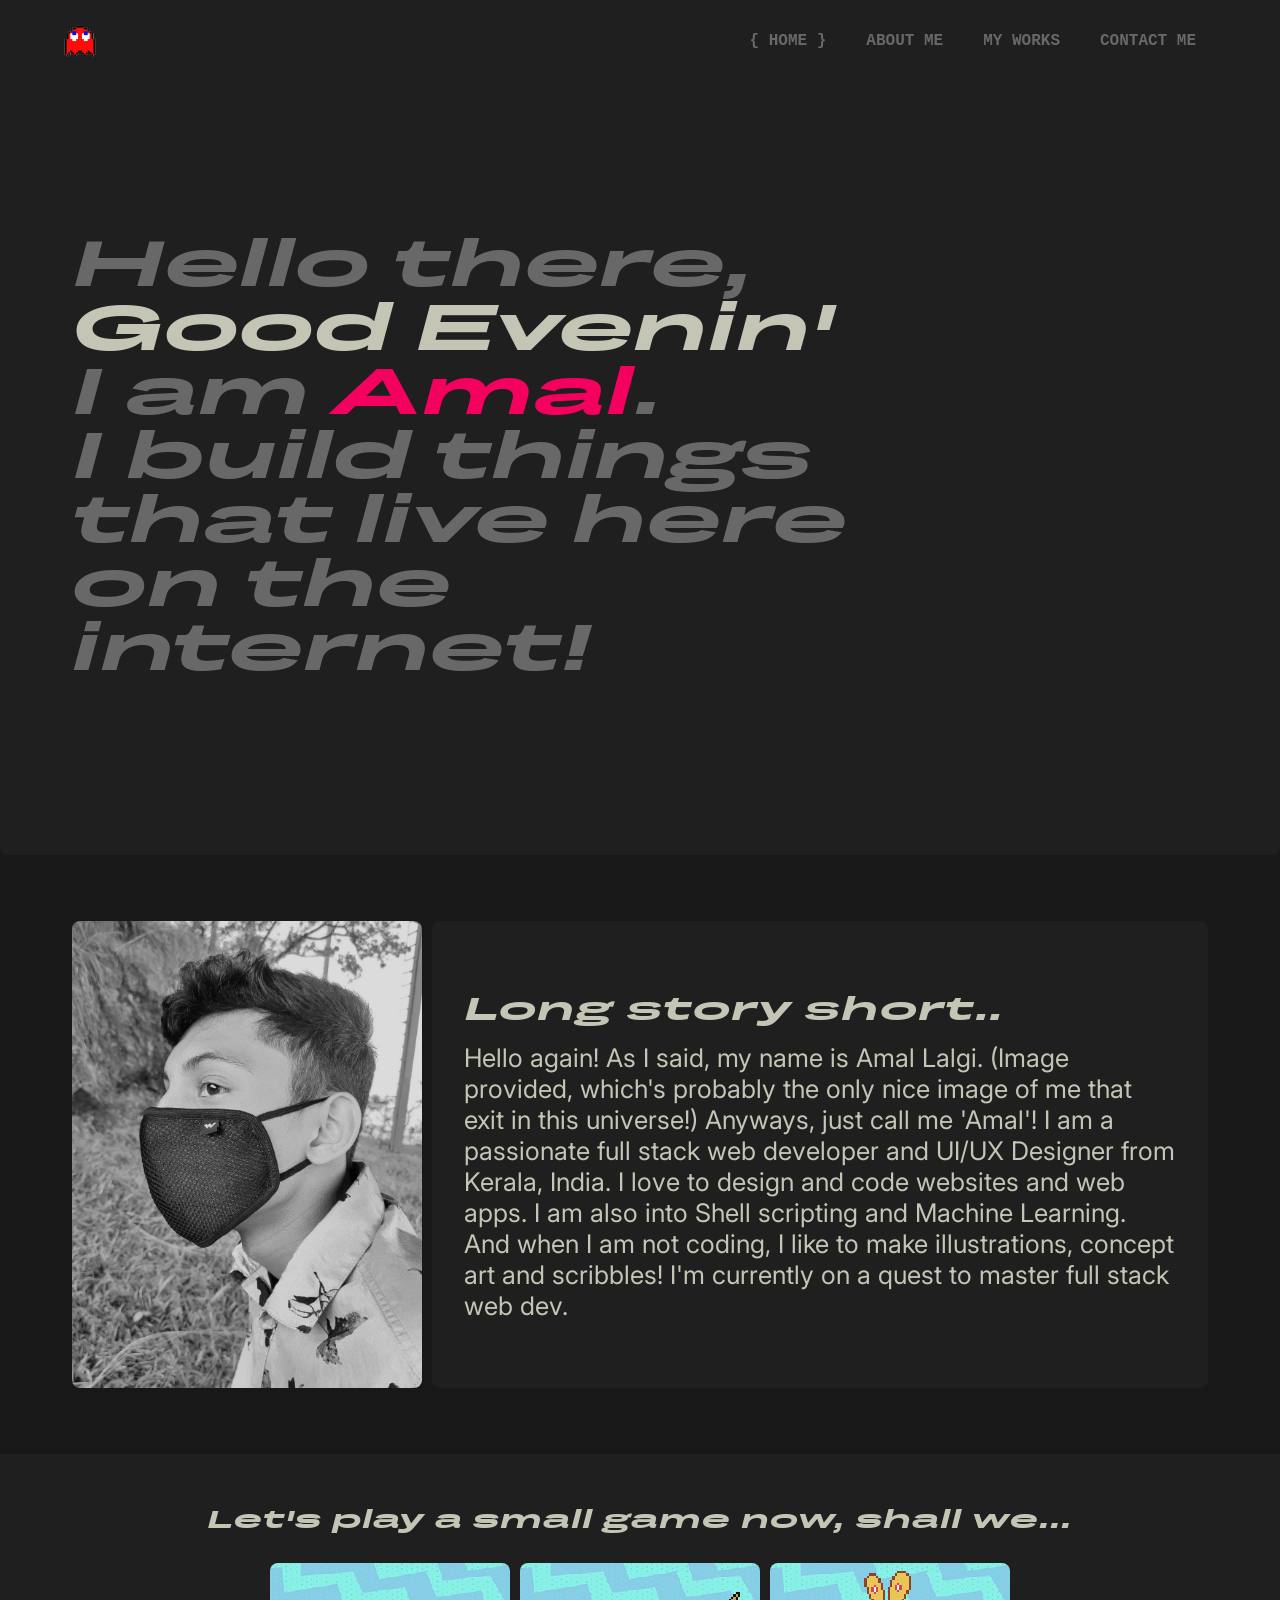
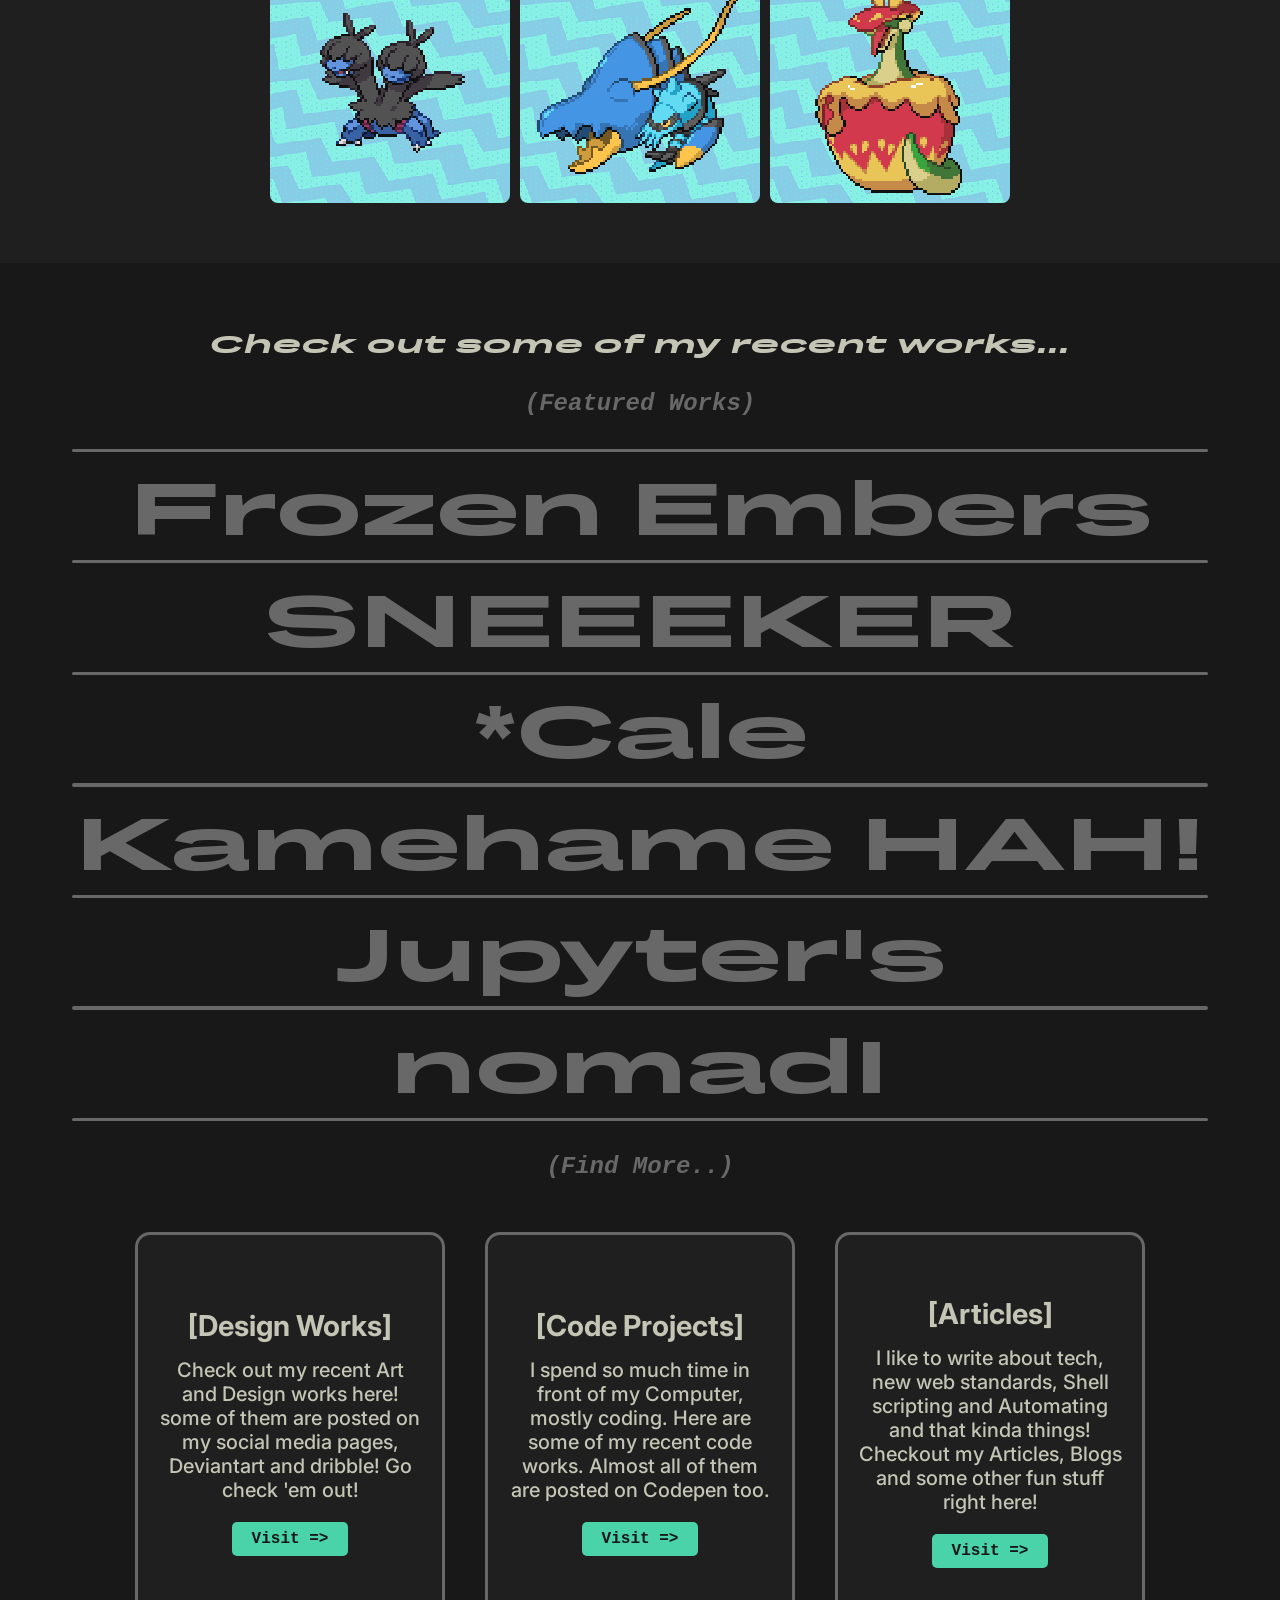
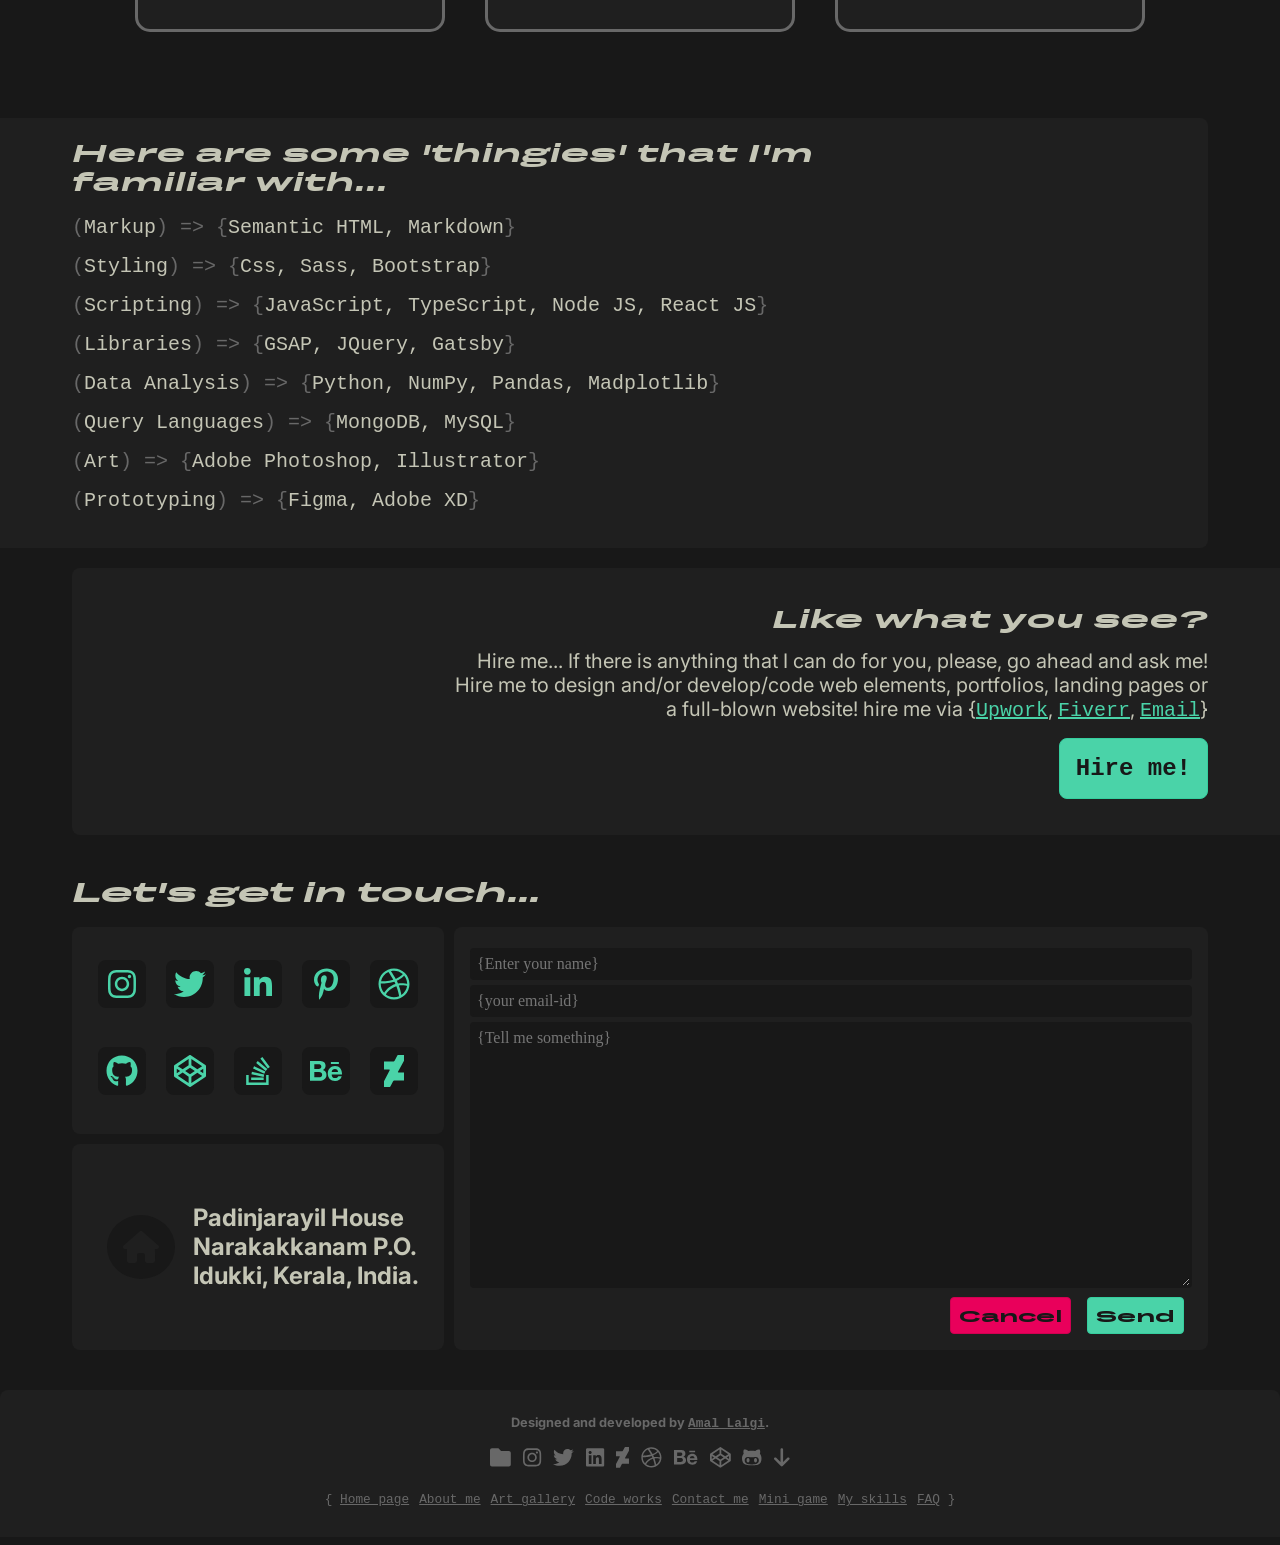
<file: index.html>
<!DOCTYPE html>
<html lang="en">
	<head>
		<meta charset="UTF-8" />
		<meta name="viewport" content="width=device-width, initial-scale=1.0" />
		<title>Amal Lalgi</title>
		<link rel="icon" href="Assets/Images/Sprites/Pacman-Sprites/Pacman-Sprite-(1).png"/>
		<link rel="stylesheet" href="Styles/css/styles.css" />
		<link rel="stylesheet" href="Assets/Fonts/Grtsk Mega-Web/stylesheet.css">
		<link rel="stylesheet" href="Assets/fontawesome/css/all.min.css" />
		<script src="Assets/fontawesome/js/all.min.js" defer></script>
		<script src="Assets/gsap/gsap.min.js" defer></script>
		<script src="Assets/gsap/ScrollTrigger.min.js" defer></script>
		<script src="Scripts/Script.js" defer></script>
	</head>
	<body>
		<!-- Preloader -->
		<div class="preloader">
			<div class="window">
				<div class="screen-header">
					 <div class="screen-header-left">
						<div class="screen-header-button close"></div>
						<div class="screen-header-button maximize"></div>
						<div class="screen-header-button minimize"></div>
					 </div>
				</div>
				<img alt="preload" id="pre-image" src="Assets/Images/preloader/preloader-(6).webp">
			</div>	
		</div>
		<!-- Navigation -->
		<nav class="Nav">
			<div class="Nav__Logo">
				<a><img id="Logo" class="theme-toggle"/></a>
			</div>
			<ul class="Nav__Links">
				<svg
					class="close" style=" vertical-align: middle; fill: currentColor; overflow: hidden; "viewBox="0 0 1024 1024" version="1.1" xmlns="http://www.w3.org/2000/svg">
					<path d="M960 170.56L869.44 80 512 437.44 154.56 80 64 170.56 421.44 528 64 885.44l90.56 90.56L512 618.56 869.44 976 960 885.44 602.56 528 960 170.56z"/>
				</svg>
				<li><a href="#Home-loc" class="Home-loc">Home</a></li>
				<li><a href="#About-loc" class="About-loc">About Me</a></li>
				<li><a href="#Works-loc" class="Works-loc">My Works</a></li>
				<li><a href="#Contact-loc" class="Contact-loc">Contact Me</a></li>
			</ul>
			<!-- Burger Menu -->
			<div class="burger">
				<svg
					class="menu"
					style="
						vertical-align: middle;
						fill: currentColor;
						overflow: hidden;
					"
					viewBox="0 0 1024 1024"
					version="1.1"
					xmlns="http://www.w3.org/2000/svg"
				>
					<path
						d="M128 170.666667h768v85.333333H128V170.666667z m256 298.666666h512v85.333334H384v-85.333334z m-256 298.666667h768v85.333333H128v-85.333333z"
					/>
				</svg>
			</div>
		</nav>
		<!-- Home -->
		<section class="Home section" id="Home-loc">
			<h1 class="Home__Content">
				Hello there,<br />
				<span class="Home__Content__Greeting">Great Day!</span><br />
				I am
				<span class="Home__Content__Special" onclick="randomColor()"
					>Amal</span
				>.<br />
				I build things that live here on the internet!
			</h1>
		</section>
		<!-- About -->
		<section class="About section" id="About-loc">
			<div class="About__Image fade">
				<img src="Assets/Images/hero/hero-(2).jpg" alt="Hero" id="hero-img" />
			</div>
			<div class="About__Decription fade">
				<h1>Long story short..</h1>
				<p>
					Hello again! As I said, my name is Amal Lalgi. (Image
					provided, which's probably the only nice image of me that
					exit in this universe!) Anyways, just call me 'Amal'! I am
					a passionate full stack web developer and UI/UX Designer from Kerala, India. I love to design and code websites and web apps. I am also into Shell scripting and Machine Learning. And when I am not coding, I like to make
					illustrations, concept art and scribbles! I'm
					currently on a quest to master full stack web dev.
				</p>
			</div>
		</section>
		<!-- Game -->
		<section class="Game fade" id="Game">
			<h1>Let's play a small game now, shall we...</h1>
			<div class="Game__pokeMinions">
				<img id="image-wrapper1" onclick="randomPokemon()" />
				<img id="image-wrapper2" onclick="randomPokemon()" />
				<img id="image-wrapper3" onclick="randomPokemon()" />
			</div>
		</section>
		<!-- Works -->
		<section class="Works fade section" id="Works-loc">
			<h1 class="Works__Title">Check out some of my recent works...</h1>
			<!-- Featured -->
			<h4 class="more-text">(Featured Works)</h4>
			<div class="featured-container">
				<div class="line"></div>
				<div class="featured__elem featured__elem-1"><a href="#">Frozen Embers</a></div>

				<div class="line"></div>
				<div class="featured__elem featured__elem-2"><a href="#">SNEEEKER</a></div>

				<div class="line"></div>
				<div class="featured__elem featured__elem-3"><a href="#">*Cale</a></div>

				<div class="line"></div>
				<div class="featured__elem featured__elem-4"><a href="#">Kamehame HAH!</a></div>

				<div class="line"></div>
				<div class="featured__elem featured__elem-5"><a href="#">Jupyter's</a></div>

				<div class="line"></div>
				<div class="featured__elem featured__elem-6"><a href="#">nomadI</a></div>
				<div class="line"></div>
			</div>
			<h4 class="more-text">(Find More..)</h4>
			<!-- Cards -->
			<div class="Works__Btns container">
				<div class="card card__Art fade">
					<div class="box">
						<div class="content">
							<h3>[Design Works]</h3>
							<p>
								Check out my recent Art and Design works here! some of them
								are posted on my social media pages, Deviantart and dribble! Go check 'em out!
							</p>
							<a href="Pages/Error/error.html">Visit =></a>
						</div>
					</div>
				</div>
				<div class="card card__Code fade">
					<div class="box">
						<div class="content">
							<h3>[Code Projects]</h3>
							<p>
								I spend so much time in front of my Computer, mostly coding. Here are some of my recent code works. Almost all of them are posted on Codepen too.
							</p>
							<a href="Pages/Error/error.html">Visit =></a>
						</div>
					</div>
				</div>
				<div class="card card__Code fade">
					<div class="box">
						<div class="content">
							<h3>[Articles]</h3>
							<p>
								I like to write about tech, new web standards, Shell scripting and Automating and that kinda things! Checkout my Articles, Blogs and some other fun stuff right here!
							</p>
							<a href="Pages/Error/error.html">Visit =></a>
						</div>
					</div>
				</div>
			</div>
		</section>
		<!-- Skills -->
		<section class="Skills fade" id="Skills">
			<h1 class="Skills__Title">
				Here are some 'thingies' that I'm familiar with...
			</h1>
			<ul class="Skills__List">
				<li>(<span class="skills-name">Markup</span>) => {<span class="skills-things">Semantic HTML, Markdown</span>}</li>
				<li>(<span class="skills-name">Styling</span>) => {<span class="skills-things">Css, Sass, Bootstrap</span>}</li>
				<li>(<span class="skills-name">Scripting</span>) => {<span class="skills-things">JavaScript, TypeScript, Node JS, React JS</span>}</li>
				<li>(<span class="skills-name">Libraries</span>) => {<span class="skills-things">GSAP, JQuery, Gatsby</span>}</li>
				<li>(<span class="skills-name">Data Analysis</span>) => {<span class="skills-things">Python, NumPy, Pandas, Madplotlib</span>}</li>
				<li>(<span class="skills-name">Query Languages</span>) => {<span class="skills-things">MongoDB, MySQL</span>}</li>
				<li>(<span class="skills-name">Art</span>) => {<span class="skills-things">Adobe Photoshop, Illustrator</span>}</li>
				<li>(<span class="skills-name">Prototyping</span>) => {<span class="skills-things">Figma, Adobe XD</span>}</li>
			</ul>
		</section>
		<!-- Hire Me -->
		<section class="Hire-me fade" id="Hire">
			<h1 class="Hire-me__title">Like what you see?</h1>
			<p>
				Hire me... If there is anything that I can do for you, please, go ahead and ask me! Hire me to design and/or develop/code web elements, portfolios, landing pages or a full-blown website! hire me via {<a href="#">Upwork</a>, <a href="#">Fiverr</a>, <a href="#">Email</a>}
			</p>
			<a href="#" class="Hire-me__button btnLink">Hire me!</a>
		</section>
		<!-- Contact Me -->
		<div class="Contact fade section" id="Contact-loc">
			<div class="Contact__container">
				<h1 class="Contact__title">Let's get in touch...</h1>
				<div class="contact__grid">
					<div class="contact__social fade">
						<a target="blank" href="https://instagram.com/_u/TheAmalLalgi"><i class="fab fa-instagram"></i></a>
						<a target="blank" href="https://twitter.com/AmalLalgi"><i class="fab fa-twitter"></i></a>
						<a target="blank" href="https://www.linkedin.com/in/amal-lalgi-8b193521a/"><i class="fab fa-linkedin-in"></i></a>
						<a target="blank" href="https://pintrest.com/_u/amallalgi"><i class="fab fa-pinterest-p"></i></a>
						<a target="blank" href="https://dribbble.com/TheAmalLalgi"><i class="fab fa-dribbble"></i></a>
						<a target="blank" href="https://github.com/TheAmalLalgi"><i class="fab fa-github"></i></a>
						<a target="blank" href="https://codepen.io/theamallalgi"><i class="fab fa-codepen"></i></a>
						<a target="blank" href="https://stackoverflow.com/users/16938644/amal-lalgi"><i class="fab fa-stack-overflow"></i></a>
						<a target="blank" href="https://www.behance.net/amallalgi"><i class="fab fa-behance"></i></a>
						<a target="blank" href="https://www.deviantart.com/amallalgi"><i class="fab fa-deviantart"></i></a>
					</div>
					<div class="contact__address fade">
						<i class="fas fa-home"></i>
						<h4>Padinjarayil House<br>Narakakkanam P.O.<br>Idukki, Kerala, India.</h4>
					</div>
					<div class="contact__form fade">
						<form class="email-form">
							<input type="text" placeholder="{Enter your name}">
							<input type="text" placeholder="{your email-id}">
							<textarea name="Message" id="form__msg" cols="30" rows="14" placeholder="{Tell me something}"></textarea>
							<div class="form__btns">
								<button class="form__btn__cancel" onclick="reset()">Cancel</button>
								<button class="form__btn__send">Send</button>
							</div>
						</form>
					</div>
				</div>
			</div>
		</div>
		<!-- Footer -->
		<footer class="fade">
			<h4>Designed and developed by <a href="#Home" class="footer__special">Amal Lalgi</a>.</h4>
			<div class="footer__menu">
				<div class="footer__abstracts">
					<div class="footer__icons">
						<a target="blank" href="https://github.com/TheAmalLalgi/TheAmalLalgi.github.io"><i class="fas fa-folder"></i></a>
						<a target="blank" href="https://instagram.com/_u/TheAmalLalgi"><i class="fab fa-instagram"></i></a>
						<a target="blank" href="https://twitter.com/AmalLalgi"><i class="fab fa-twitter"></i></a>
						<a target="blank" href="https://www.linkedin.com/in/amal-lalgi-8b193521a/"><i class="fab fa-linkedin"></i></a>
						<a target="blank" href="https://www.deviantart.com/amallalgi"><i class="fab fa-deviantart"></i></a>
						<a target="blank" href="https://dribbble.com/TheAmalLalgi"><i class="fab fa-dribbble"></i></a>
						<a target="blank" href="https://www.behance.net/amallalgi"><i class="fab fa-behance"></i></a>
						<a target="blank" href="https://codepen.io/theamallalgi"><i class="fab fa-codepen"></i></a>
						<a target="blank" href="https://github.com/TheAmalLalgi"><i class="fab fa-github-alt"></i></a>
						<a target="blank" href="https://github.com/TheAmalLalgi/TheAmalLalgi.github.io"><i class="fas fa-arrow-down"></i></a>
					</div>
				</div>
				<div class="footer__nav">
					<ul>
						<li><a href="#Home-loc">Home page</a></li>
						<li><a href="#About-loc">About me</a></li>
						<li><a href="Pages/Error/error.html">Art gallery</a></li>
						<li><a href="Pages/Error/error.html">Code works</a></li>
						<li><a href="#Contact-loc">Contact me</a></li>
						<li><a href="#Game">Mini game</a></li>
						<li><a href="#Skills">My skills</a></li>
						<li><a href="Pages/FAQ/faq.html">FAQ</a></li>
					</ul>
				</div>
			</div>
		</footer>
	</body>
</html>
</file>
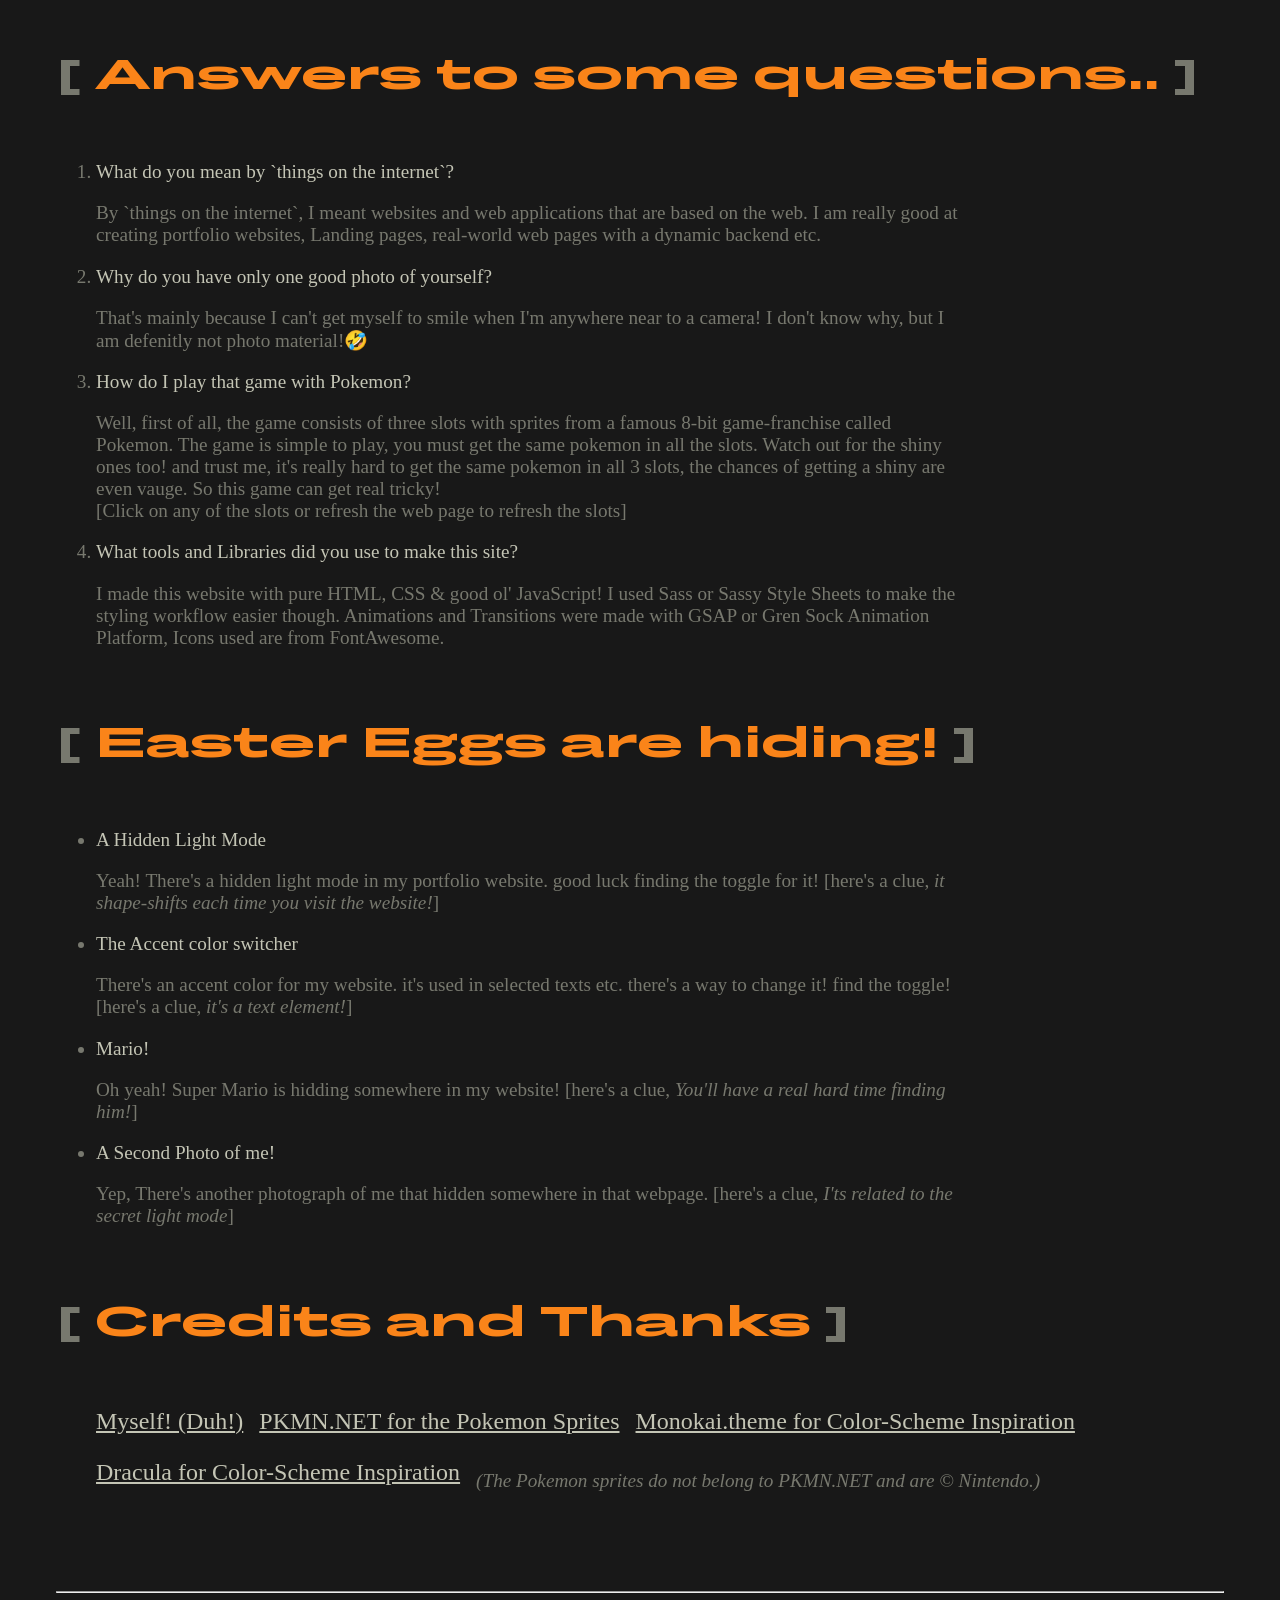
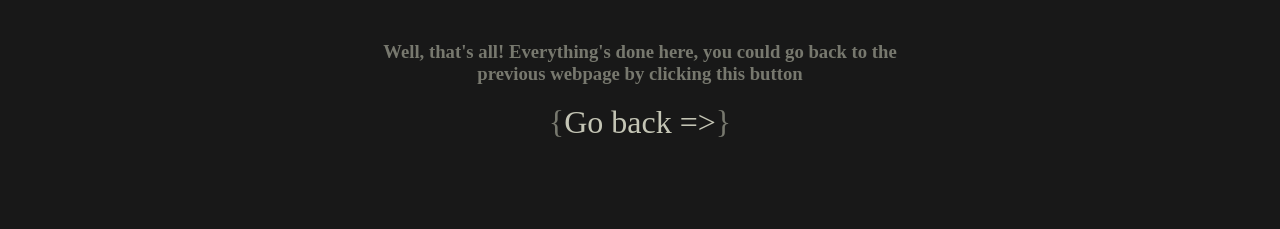
<file: Pages/FAQ/faq.html>
<!DOCTYPE html>
<html lang="en">
<head>
	<meta charset="UTF-8">
	<meta name="viewport" content="width=device-width, initial-scale=1.0">
	<link rel="stylesheet" href="../../Assets/Fonts/Grtsk Mega-Web/stylesheet.css">
	<link rel="stylesheet" href="styles.css">
	<link rel="icon" href="../../Assets/Images/Sprites/Pacman-Sprites/Pacman-Sprite-(1).png"/>
	<title>Things you wanna know..</title>
</head>
<body>
	<section class="FAQ">
		<h1 class="title">Answers to some questions..</h1>
		<div class="questions">
			<ol>
				<li>
					<p class="q">What do you mean by `things on the internet`?</p>
					<p class="ans">By `things on the internet`, I meant websites and web applications that are based on the web. I am really good at creating portfolio websites, Landing pages, real-world web pages with a dynamic backend etc.</p>
				</li>
				<li>
					<p class="q">Why do you have only one good photo of yourself?</p>
					<p class="ans">That's mainly because I can't get myself to smile when I'm anywhere near to a camera! I don't know why, but I am defenitly not photo material!🤣</p>
				</li>
				<li>
					<p class="q">How do I play that game with Pokemon?</p>
					<p class="ans">Well, first of all, the game consists of three slots with sprites from a famous 8-bit game-franchise called Pokemon. The game is simple to play, you must get the same pokemon in all the slots. Watch out for the shiny ones too! and trust me, it's really hard to get the same pokemon in all 3 slots, the chances of getting a shiny are even vauge. So this game can get real tricky!<br>[Click on any of the slots or refresh the web page to refresh the slots]</p>
				</li>
				<li>
					<p class="q">What tools and Libraries did you use to make this site?</p>
					<p class="ans">I made this website with pure HTML, CSS & good ol' JavaScript! I used Sass or Sassy Style Sheets to make the styling workflow easier though. Animations and Transitions were made with GSAP or Gren Sock Animation Platform, Icons used are from FontAwesome.</p>
				</li>
			</ol>	
		</div>
	</section>

	<section class="e-eggs">
		<h1 class="title">Easter Eggs are hiding!</h1>
		<ul>
			<li>
				<p class="q">A Hidden Light Mode</p>
				<p class="ans">Yeah! There's a hidden light mode in my portfolio website. good luck finding the toggle for it! [here's a clue, <span class="italic">it shape-shifts each time you visit the website!</span>]</p>
			</li>
			<li>
				<p class="q">The Accent color switcher</p>
				<p class="ans">There's an accent color for my website. it's used in selected texts etc. there's a way to change it! find the toggle! [here's a clue, <span class="italic">it's a text element!</span>]</p>
			</li>
			<li>
				<p class="q">Mario!</p>
				<p class="ans">Oh yeah! Super Mario is hidding somewhere in my website! [here's a clue, <span class="italic">You'll have a real hard time finding him!</span>]</p>
			</li>
			<li>
				<p class="q">A Second Photo of me!</p>
				<p class="ans">Yep, There's another photograph of me that hidden somewhere in that webpage. [here's a clue, <span class="italic">I'ts related to the secret light mode</span>]</p>
			</li>
		</ul>
	</section>

	<section class="credits">
		<h1 class="title">Credits and Thanks</h1>
		<ul>
			<li><a href="#">Myself! (Duh!)</a></li>
			<li><a href="#">PKMN.NET for the Pokemon Sprites</a></li>
			<li><a href="#">Monokai.theme for Color-Scheme Inspiration</a></li>
			<li><a href="#">Dracula for Color-Scheme Inspiration</a></li>
			<li><p>(The Pokemon sprites do not belong to PKMN.NET and are © Nintendo.)</p></li>
		</ul>
	</section>

	<footer>
		<hr>
		<h3>Well, that's all! Everything's done here, you could go back to the previous webpage by clicking this button</h3>
		<a href="#" onclick="window.history.back()">Go back =></a>
	</footer>
</body>
</html>
</file>
<file: Styles/css/styles.css>
@import url("https://fonts.googleapis.com/css2?family=Inter:wght@300&display=swap");:root{--background: #181818;--background-secondary: #1f1f1f;--foreground-primary: #C4C5B5;--foreground-dark: #686868;--foreground-special: #C4C5B5;--foreground-secondary: #77786e;--accent-color: #FA8419;--links-bg: #4ad3a8;--nav-bg: #00000099}:root.color_scheme--light{--background: #e1e182;--background-secondary: #efefa4;--foreground-primary: #001858;--foreground-dark: #3e1b56;--foreground-special: #f55491;--foreground-secondary: #e5543a;--accent-color: #FA8419;--links-bg: #00b8af;--nav-bg: #ffffff80}@font-face{font-family:'Graphik';src:local("Graphik"),url("../../Assets/Fonts/Graphik/GraphikMedium.otf")}::-webkit-scrollbar{display:none}*,*::after,*::before{box-sizing:border-box;margin:0;padding:0;scroll-behavior:smooth}::selection{background:var(--accent-color);color:var(--background)}:focus{border:2px solid var(--accent-color);outline:none;border-radius:4px;padding:2px}body{background-color:var(--background);color:var(--foreground-primary);height:100vh;width:100%;overflow-x:hidden}img{display:block;max-width:100%;-webkit-user-drag:none}a{color:var(--links-bg);text-decoration:underline}h1{font-family:"Grtsk Mega",sans-serif;font-weight:bold;font-style:italic}main{border-radius:8px}main,.skew__container{transition:transform 0.25s;will-change:transform}p,h3,h4,h5,h6{font-family:"Cartograph CF","Inter","SF Pro Display","Graphik",sans-serif}li,a{font-family:"Cartograph CF","FiraCode NF",monospace}.Home,.About,.Game,.Works,.Skills,.Hire-me,.Contact{margin-bottom:50px}input,textarea{caret-color:var(--accent-color)}.preloader{background-color:#18181890;backdrop-filter:blur(1rem);position:fixed;z-index:9999;width:100%;height:100%;padding:20px;display:flex;justify-content:center;align-items:center;flex-direction:column;transition:opacity 350ms ease-out;border:solid 1px #4a4a4a;cursor:normal;image-rendering:pixelated}.preloader .window{-webkit-box-shadow:0px 0px 15px 1px rgba(0,0,0,0.8);-moz-box-shadow:0px 0px 15px 1px rgba(0,0,0,0.8);box-shadow:0px 0px 15px 1px rgba(0,0,0,0.8);border-radius:8px}.preloader img{border-radius:0 0 8px 8px}.preloader--done{opacity:0;pointer-events:none}.screen-header{display:flex;align-items:center;justify-content:space-between;padding:10px 20px;background:var(--background);border-radius:8px 8px 0 0;max-width:100%}.screen-header-left{margin-right:auto}.screen-header-button{display:inline-block;width:8px;height:8px;margin-right:3px;border-radius:8px;background:white;cursor:pointer}.screen-header-button.close{background:#ff5851;border:1px solid #ff271e;width:15px;height:15px}.screen-header-button.maximize{background:#e6c026;border:1px solid #c3a116;width:15px;height:15px}.screen-header-button.minimize{background:#51c128;border:1px solid #3f971f;width:15px;height:15px}.screen-header-ellipsis{width:3px;height:3px;margin-left:2px;border-radius:8px;background:#999}nav{display:flex;justify-content:space-between;padding:0.8rem;background-color:var(--background-secondary);position:fixed;width:100%;z-index:8888;transition:all 300ms ease-in-out}@media (min-width: 770px){nav{padding-inline:4rem}}nav .Nav__Logo{display:flex;align-items:center;cursor:pointer}nav .Nav__Logo img#Logo{height:1.5rem;aspect-ratio:1 / 1}@media (min-width: 770px){nav .Nav__Logo img#Logo{height:2rem}}nav .Nav__Links{display:flex;flex-direction:column;position:fixed;right:0;top:0;background-color:var(--nav-bg);backdrop-filter:blur(1rem);height:100vh;width:100%;justify-content:center;z-index:333;transition:all 300ms cubic-bezier(1, 0.06, 0.58, 0.65);transform:translateX(100%)}@media (min-width: 426px){nav .Nav__Links{position:unset;height:auto;width:auto;transform:translateX(0);flex-direction:row;background:none;backdrop-filter:none}nav .Nav__Links svg{display:none}}nav .Nav__Links li{list-style-type:none;text-align:center;border:0.1rem solid var(--foreground-primary);margin:5px;padding:10px;border-radius:10px;background-color:var(--background);padding-bottom:10px}@media (min-width: 426px){nav .Nav__Links li{margin:5px;border:none;background:none;border:none;-webkit-box-shadow:none}}nav .Nav__Links li a{-webkit-text-stroke:2px var(--foreground-primary);-webkit-text-fill-color:transparent;color:var(--foreground-primary);text-decoration:none;display:inline-block;padding:5px;font-size:1.3rem;font-weight:bold;display:block;text-transform:uppercase;font-family:"Grtsk Mega",sans-serif;font-weight:800;line-height:1}nav .Nav__Links li a.active{-webkit-text-stroke:unset;-webkit-text-fill-color:unset}nav .Nav__Links li a.active::before{content:'{ '}nav .Nav__Links li a.active::after{content:' }'}nav .Nav__Links li a:focus{border:none;outline:none;padding:4px}@media (min-width: 426px){nav .Nav__Links li a{font-size:0.8rem;color:var(--foreground-dark);font-family:"Cartograph CF","FiraCode NF",monospace;-webkit-text-stroke:unset;-webkit-text-fill-color:unset}}@media (min-width: 770px){nav .Nav__Links li a{font-size:1rem}}nav .Nav__Links li:nth-of-type(1):hover,nav .Nav__Links li:nth-of-type(1):focus{background-color:rgba(244,0,95,0.5)}nav .Nav__Links li:nth-of-type(1):hover a,nav .Nav__Links li:nth-of-type(1):focus a{color:var(--foreground-primary)}nav .Nav__Links li:nth-of-type(2):hover,nav .Nav__Links li:nth-of-type(2):focus{background-color:rgba(152,224,36,0.5)}nav .Nav__Links li:nth-of-type(2):hover a,nav .Nav__Links li:nth-of-type(2):focus a{color:var(--foreground-primary)}nav .Nav__Links li:nth-of-type(3):hover,nav .Nav__Links li:nth-of-type(3):focus{background-color:rgba(157,101,255,0.5)}nav .Nav__Links li:nth-of-type(3):hover a,nav .Nav__Links li:nth-of-type(3):focus a{color:var(--foreground-primary)}nav .Nav__Links li:nth-of-type(4):hover,nav .Nav__Links li:nth-of-type(4):focus{background-color:rgba(250,132,25,0.5)}nav .Nav__Links li:nth-of-type(4):hover a,nav .Nav__Links li:nth-of-type(4):focus a{color:var(--foreground-primary)}nav .Nav__Links li:nth-of-type(5):hover,nav .Nav__Links li:nth-of-type(5):focus{background-color:rgba(88,209,235,0.5)}nav .Nav__Links li:nth-of-type(5):hover a,nav .Nav__Links li:nth-of-type(5):focus a{color:var(--foreground-primary)}nav .Nav__Links svg.close{height:1.5rem;aspect-ratio:1 / 1;fill:white;position:fixed;top:0;right:0;margin:0.8rem}nav .burger svg{height:1.5rem;aspect-ratio:1 / 1;fill:white}@media (min-width: 426px){nav .burger{display:none}}.Nav__Links--open{transform:translateX(0%) !important}section.Home{height:95%;display:flex;justify-content:space-evenly;padding-inline:20px;padding-top:50px;background-color:var(--background-secondary);border-radius:0 0 8px 8px;flex-direction:column}@media (min-width: 770px){section.Home{padding-inline:4.5rem}}section.Home h1.Home__Content{font-size:2rem;line-height:1;color:var(--foreground-dark);font-family:"Grtsk Mega",sans-serif;font-weight:bold;font-style:italic}@media (min-width: 426px){section.Home h1.Home__Content{font-size:2.5rem}}@media (min-width: 770px){section.Home h1.Home__Content{font-size:4rem;max-width:70vw}}section.Home h1.Home__Content span:hover{font-style:italic}section.Home h1.Home__Content span.Home__Content__Special{color:var(--accent-color);animation:text-dance 1s linear infinite;cursor:pointer}section.Home h1.Home__Content span.Home__Content__Greeting{color:var(--foreground-special);animation:text-dance 1s linear infinite}@keyframes text-dance{from{font-style:normal}to{font-style:italic}}section.About{display:flex;flex-direction:column;padding:1rem 15px;background-color:var(--background)}section.About .About__Image{margin-bottom:1rem}@media (min-width: 426px){section.About .About__Image{display:flex;justify-content:center;align-content:center}}@media (min-width: 620px){section.About .About__Image{margin-bottom:0}}@media (min-width: 770px){section.About .About__Image{margin-bottom:0}}section.About .About__Image img{border-radius:8px;cursor:pointer}@media (min-width: 426px){section.About .About__Image img{max-width:300px}}@media (min-width: 770px){section.About .About__Image img{max-width:350px}}section.About .About__Decription{padding:10px;background-color:var(--background-secondary);border-radius:8px;text-align:left}section.About .About__Decription h1{margin-bottom:1rem;font-family:"Grtsk Mega",sans-serif;font-size:1.5rem;letter-spacing:1px}@media (min-width: 770px){section.About .About__Decription h1{font-size:2rem}}section.About .About__Decription p{font-size:1.15rem}@media (min-width: 426px){section.About .About__Decription{display:flex;justify-content:center;align-content:center;flex-direction:column}}@media (min-width: 770px){section.About .About__Decription{font-size:1.3rem;padding:2rem}}@media (min-width: 860px){section.About .About__Decription{font-size:1.5rem}section.About .About__Decription p{font-size:1.6rem}}@media (min-width: 620px){section.About{flex-direction:row;gap:10px}}@media (min-width: 770px){section.About{padding-inline:4.5rem}}.Game{padding-block:50px;padding-inline:15px;image-rendering:pixelated;background-color:var(--background-secondary);border-radius:0 0 0 0;text-align:center}@media (min-width: 770px){.Game{padding-inline:4.5rem}}.Game h1{font-family:"Grtsk Mega",sans-serif;letter-spacing:1px;font-size:1.5rem}.Game .Game__pokeMinions{display:flex;flex-wrap:wrap;justify-content:center;margin-top:20px;padding:5px;border-radius:4px}.Game .Game__pokeMinions img{background-image:url(../../Assets/Images/Backgrounds/Pokdex-Background.png);background-size:cover;background-repeat:no-repeat;image-rendering:pixelated;border-radius:8px;padding:8px;margin:5px;cursor:pointer}@media (min-width: 620px){.Game .Game__pokeMinions img{height:8rem}}@media (min-width: 770px){.Game .Game__pokeMinions img{height:15rem}}section.Works{padding:1rem 15px}@media (min-width: 770px){section.Works{padding-inline:4.5rem}}section.Works h1.Works__Title{color:var(--foreground-primary);font-family:"Grtsk Mega",sans-serif;letter-spacing:1px;text-align:center;font-size:1.5rem}.featured-container h4{color:var(--foreground-dark);font-size:1.5rem;font-style:italic;font-family:"Cartograph CF","FiraCode NF",monospace;margin-bottom:0.5rem}.featured-container .line{width:100%;border-radius:10px;margin-inline:auto;height:0.2rem;z-index:666;transform-origin:left top;background-color:var(--foreground-dark)}.featured-container .featured__elem{margin-block:0.7rem;cursor:pointer;text-align:center}.featured-container .featured__elem a{font-family:"Grtsk Mega",sans-serif;font-weight:bold;font-size:2rem;color:var(--foreground-dark);text-decoration:none}@media (min-width: 620px){.featured-container .featured__elem a{font-size:3rem}}@media (min-width: 770px){.featured-container .featured__elem a{font-size:4.5rem}}.featured-container .featured__elem:hover,.featured-container .featured__elem:focus{font-style:italic;-webkit-text-stroke:unset;-webkit-text-fill-color:unset}.featured-container .featured__elem:hover a,.featured-container .featured__elem:focus a{color:var(--foreground-primary)}.featured-container .featured__elem-1 a{font-family:"Agaste","Grtsk Mega",sans-serif}.featured-container .featured__elem-2 a{font-family:"HEMAN","Grtsk Mega",sans-serif}.featured-container .featured__elem-3 a{font-family:"Diaspora","Grtsk Mega",sans-serif}.featured-container .featured__elem-4 a{font-family:"New value","Grtsk Mega",sans-serif}.featured-container .featured__elem-5 a{font-family:"Fashion Wacks","Grtsk Mega",sans-serif}.featured-container .featured__elem-6 a{font-family:"Momo","Grtsk Mega",sans-serif}h4.more-text{color:var(--foreground-dark);font-size:1.5rem;font-style:italic;font-family:"Cartograph CF","FiraCode NF",monospace;margin-block:2rem;text-align:center}.container{margin-top:20px;display:flex;flex-wrap:wrap;justify-content:center;color:var(--foreground-primary)}.container .card{position:relative;height:75vh;max-height:440px;width:350px;max-width:350px;border-radius:15px;display:flex;justify-content:center;flex-direction:column;align-items:center}.container .card .box{position:absolute;top:20px;left:20px;right:20px;bottom:20px;background:var(--background-secondary);border-radius:15px;border:0.2rem solid var(--foreground-dark);display:flex;justify-content:center;align-items:center;overflow:hidden;transition:0.5s}.container .card .box .content{padding:20px;text-align:center}.container .card .box .content a{background:var(--links-bg);color:#181818;font-weight:bold;font-size:1rem;position:relative;display:inline-block;padding:8px 20px;border-radius:5px;text-decoration:none;margin-top:20px;transition:0.5s}.container .card .box .content h3{font-size:1.8rem;color:var(--foreground-primary);z-index:1;transition:0.5s;margin-bottom:15px}.container .card .box .content p{font-size:1.25rem;font-weight:500;color:var(--foreground-primary);z-index:1;transition:0.5s}.Skills{background-color:var(--background-secondary);padding:20px 20px;border-radius:0 8px 8px 0;margin-right:20px;margin-block:20px}@media (min-width: 770px){.Skills{padding-inline:4.5rem;font-size:20px;margin-right:4.5rem}}.Skills h1.Skills__Title{font-size:1.5rem;color:var(--foreground-primary);font-family:"Grtsk Mega",sans-serif;letter-spacing:1px;max-width:60vw;margin-right:auto}.Skills ul.Skills__List{list-style:none;margin-top:20px}.Skills ul.Skills__List li{margin-block:1rem;color:var(--foreground-dark)}.Skills ul.Skills__List li span{color:var(--foreground-primary)}.Hire-me{padding:20px;background-color:var(--background-secondary);border-radius:8px 0 0 8px;margin-left:20px;margin-block:20px;text-align:right}@media (min-width: 770px){.Hire-me{padding-inline:4.5rem;font-size:20px;margin-left:4.5rem}}.Hire-me h1.Hire-me__title{color:var(--foreground-primary);margin-block:1rem;font-family:"Grtsk Mega",sans-serif;letter-spacing:1px;font-size:1.5rem}@media (min-width: 770px){.Hire-me p{max-width:60vw;margin-left:auto}}.Hire-me .Hire-me__button{margin-block:1rem;display:inline-block;background-color:var(--links-bg);color:#181818;font-size:1.5rem;font-weight:bold;text-decoration:none;padding:1rem;border-radius:8px;border:1px solid #35ce9e}.Hire-me .Hire-me__button:hover,.Hire-me .Hire-me__button:focus{background-color:#3ed0a2;border:1px solid #2ebc90}div.Contact{padding:20px;margin-bottom:20px}@media (min-width: 770px){div.Contact{padding-inline:4.5rem}}div.Contact .Contact__container h1{font-family:"Grtsk Mega",sans-serif;font-size:1.7rem;margin-bottom:20px}div.Contact .Contact__container .contact__grid .contact__social{background-color:var(--background-secondary);border-radius:8px;padding:1rem;display:flex;flex-wrap:wrap;justify-content:center;align-items:center;font-size:2rem}div.Contact .Contact__container .contact__grid .contact__social a{display:inline-block;margin:10px;cursor:pointer}div.Contact .Contact__container .contact__grid .contact__social a svg{color:var(--links-bg)}div.Contact .Contact__container .contact__grid .contact__address{background-color:var(--background-secondary);border-radius:8px;padding:1rem;text-align:left;margin-block:10px;display:flex;justify-content:space-evenly;align-items:center;cursor:pointer}div.Contact .Contact__container .contact__grid .contact__address svg{margin:10px;background-color:var(--background);color:var(--background-secondary);padding:1rem;border-radius:50%;font-size:2rem}div.Contact .Contact__container .contact__grid .contact__form{background-color:var(--background-secondary);border-radius:8px;padding:1rem;text-align:left;margin-block:10px}div.Contact .Contact__container .contact__grid .contact__form input{border:none;background-color:var(--background);color:var(--foreground-dark);padding:5px;outline:none;width:100%;margin-top:5px;font-size:1rem;font-family:"FiraCode NF", serif;font-weight:500;border-radius:4px;border:2px solid var(--background)}div.Contact .Contact__container .contact__grid .contact__form input:focus{border:2px solid var(--accent-color)}div.Contact .Contact__container .contact__grid .contact__form textarea{background-color:var(--background);color:var(--foreground-dark);padding:5px;outline:none;width:100%;margin-top:5px;font-size:1rem;font-family:"FiraCode NF", serif;font-weight:500;resize:vertical;border-radius:4px;border:2px solid var(--background)}div.Contact .Contact__container .contact__grid .contact__form textarea:focus{border:2px solid var(--accent-color)}div.Contact .Contact__container .contact__grid .contact__form .form__btns{display:flex;justify-content:flex-end;align-items:center;width:100%;margin-top:5px}div.Contact .Contact__container .contact__grid .contact__form .form__btns button{margin-inline:8px;display:inline-block;color:#181818;font-size:1.5rem;font-weight:bold;text-decoration:none;padding:0.5rem;font-size:1rem;border-radius:8px;border-radius:4px;font-family:"Grtsk Mega",sans-serif;cursor:pointer}div.Contact .Contact__container .contact__grid .contact__form .form__btns button:first-of-type{background-color:#e9005b;border:1px solid #d00051}div.Contact .Contact__container .contact__grid .contact__form .form__btns button:first-of-type:hover,div.Contact .Contact__container .contact__grid .contact__form .form__btns button:first-of-type:focus{background-color:#da0055;border:1px solid #b60047}div.Contact .Contact__container .contact__grid .contact__form .form__btns button:last-of-type{background-color:var(--links-bg);border:1px solid #35ce9e}div.Contact .Contact__container .contact__grid .contact__form .form__btns button:last-of-type:hover,div.Contact .Contact__container .contact__grid .contact__form .form__btns button:last-of-type:focus{background-color:#3ed0a2;border:1px solid #2ebc90}@media (min-width: 770px){div.Contact .Contact__container .contact__grid{display:grid;grid-template-columns:repeat(3, 1fr);grid-template-rows:1fr 1fr;gap:10px}div.Contact .Contact__container .contact__grid .contact__social{grid-column:span 1;grid-row:span 1;margin:0}div.Contact .Contact__container .contact__grid .contact__social a svg{border-radius:8px;padding:0.5rem;background-color:var(--background);font-size:2rem;aspect-ratio:1 / 1}div.Contact .Contact__container .contact__grid .contact__social a:hover svg{border-radius:8px;padding:0.5rem;background-color:var(--links-bg);color:var(--background)}div.Contact .Contact__container .contact__grid .contact__address{grid-column:span 1;grid-row:2 / -1;margin:0;font-size:1.5rem}div.Contact .Contact__container .contact__grid .contact__form{grid-column:2 / -1;grid-row:1 / -1;margin-block:0}}footer{background-color:var(--background-secondary);padding:20px;display:flex;flex-direction:column;justify-content:center;align-items:center;border-radius:8px 8px 0 0}footer h4{font-size:0.8rem;color:var(--foreground-dark);margin-block:5px}footer h4 a.footer__special{text-decoration:underline;color:var(--foreground-dark)}footer h4 a.footer__special:hover,footer h4 a.footer__special:focus{color:var(--links-bg);text-decoration:none}footer .footer__menu{display:flex;align-items:center;flex-direction:column;font-size:0.8rem}footer .footer__abstracts{margin:5px;display:flex;flex-direction:row}footer .footer__abstracts .footer__icons{display:flex;justify-content:center;font-size:1.3rem}footer .footer__abstracts .footer__icons *{margin:3px}footer .footer__abstracts a{color:var(--foreground-dark)}footer .footer__abstracts a:hover,footer .footer__abstracts a:focus{color:var(--links-bg);text-decoration:none}footer .footer__nav{margin:5px}footer .footer__nav ul{list-style-type:none;display:flex;flex-wrap:wrap;justify-content:center;font-family:"Cartograph CF","FiraCode NF",monospace}footer .footer__nav ul li{font-size:0.8rem;margin:5px;color:var(--foreground-dark)}footer .footer__nav ul li:first-child::before{content:'{ '}footer .footer__nav ul li:last-child::after{content:' }'}footer .footer__nav ul li a{color:var(--foreground-dark)}footer .footer__nav ul li a:hover,footer .footer__nav ul li a:focus{color:var(--links-bg)}
/*# sourceMappingURL=styles.css.map */
</file>
<file: Assets/Fonts/Grtsk Mega-Web/stylesheet.css>
@font-face {
    font-family: 'Grtsk Mega';
    src: url('GrtskMega-Light.eot');
    src: local('Grtsk Mega Light'), local('GrtskMega-Light'),
        url('GrtskMega-Light.eot?#iefix') format('embedded-opentype'),
        url('GrtskMega-Light.woff2') format('woff2'),
        url('GrtskMega-Light.woff') format('woff'),
        url('GrtskMega-Light.ttf') format('truetype');
    font-weight: 300;
    font-style: normal;
}

@font-face {
    font-family: 'Grtsk Mega';
    src: url('GrtskMega-ThinItalic.eot');
    src: local('Grtsk Mega Thin Italic'), local('GrtskMega-ThinItalic'),
        url('GrtskMega-ThinItalic.eot?#iefix') format('embedded-opentype'),
        url('GrtskMega-ThinItalic.woff2') format('woff2'),
        url('GrtskMega-ThinItalic.woff') format('woff'),
        url('GrtskMega-ThinItalic.ttf') format('truetype');
    font-weight: 100;
    font-style: italic;
}

@font-face {
    font-family: 'Grtsk Mega';
    src: url('GrtskMega-MediumItalic.eot');
    src: local('Grtsk Mega Medium Italic'), local('GrtskMega-MediumItalic'),
        url('GrtskMega-MediumItalic.eot?#iefix') format('embedded-opentype'),
        url('GrtskMega-MediumItalic.woff2') format('woff2'),
        url('GrtskMega-MediumItalic.woff') format('woff'),
        url('GrtskMega-MediumItalic.ttf') format('truetype');
    font-weight: 500;
    font-style: italic;
}

@font-face {
    font-family: 'Grtsk Mega';
    src: url('GrtskMega-Italic.eot');
    src: local('Grtsk Mega Italic'), local('GrtskMega-Italic'),
        url('GrtskMega-Italic.eot?#iefix') format('embedded-opentype'),
        url('GrtskMega-Italic.woff2') format('woff2'),
        url('GrtskMega-Italic.woff') format('woff'),
        url('GrtskMega-Italic.ttf') format('truetype');
    font-weight: normal;
    font-style: italic;
}

@font-face {
    font-family: 'Grtsk Mega';
    src: url('GrtskMega-BoldItalic.eot');
    src: local('Grtsk Mega Bold Italic'), local('GrtskMega-BoldItalic'),
        url('GrtskMega-BoldItalic.eot?#iefix') format('embedded-opentype'),
        url('GrtskMega-BoldItalic.woff2') format('woff2'),
        url('GrtskMega-BoldItalic.woff') format('woff'),
        url('GrtskMega-BoldItalic.ttf') format('truetype');
    font-weight: bold;
    font-style: italic;
}

@font-face {
    font-family: 'Grtsk Mega';
    src: url('GrtskMega-Bold.eot');
    src: local('Grtsk Mega Bold'), local('GrtskMega-Bold'),
        url('GrtskMega-Bold.eot?#iefix') format('embedded-opentype'),
        url('GrtskMega-Bold.woff2') format('woff2'),
        url('GrtskMega-Bold.woff') format('woff'),
        url('GrtskMega-Bold.ttf') format('truetype');
    font-weight: bold;
    font-style: normal;
}

@font-face {
    font-family: 'Grtsk Mega';
    src: url('GrtskMega-Thin.eot');
    src: local('Grtsk Mega Thin'), local('GrtskMega-Thin'),
        url('GrtskMega-Thin.eot?#iefix') format('embedded-opentype'),
        url('GrtskMega-Thin.woff2') format('woff2'),
        url('GrtskMega-Thin.woff') format('woff'),
        url('GrtskMega-Thin.ttf') format('truetype');
    font-weight: 100;
    font-style: normal;
}

@font-face {
    font-family: 'Grtsk Mega';
    src: url('GrtskMega-SemiboldItalic.eot');
    src: local('Grtsk Mega Semibold Italic'), local('GrtskMega-SemiboldItalic'),
        url('GrtskMega-SemiboldItalic.eot?#iefix') format('embedded-opentype'),
        url('GrtskMega-SemiboldItalic.woff2') format('woff2'),
        url('GrtskMega-SemiboldItalic.woff') format('woff'),
        url('GrtskMega-SemiboldItalic.ttf') format('truetype');
    font-weight: 600;
    font-style: italic;
}

@font-face {
    font-family: 'Grtsk Mega Bkslnt';
    src: url('GrtskMegaBkslnt-Medium.eot');
    src: local('Grtsk Mega Bkslnt Medium'), local('GrtskMegaBkslnt-Medium'),
        url('GrtskMegaBkslnt-Medium.eot?#iefix') format('embedded-opentype'),
        url('GrtskMegaBkslnt-Medium.woff2') format('woff2'),
        url('GrtskMegaBkslnt-Medium.woff') format('woff'),
        url('GrtskMegaBkslnt-Medium.ttf') format('truetype');
    font-weight: 500;
    font-style: normal;
}

@font-face {
    font-family: 'Grtsk Mega Bkslnt';
    src: url('GrtskMegaBkslnt-Light.eot');
    src: local('Grtsk Mega Bkslnt Light'), local('GrtskMegaBkslnt-Light'),
        url('GrtskMegaBkslnt-Light.eot?#iefix') format('embedded-opentype'),
        url('GrtskMegaBkslnt-Light.woff2') format('woff2'),
        url('GrtskMegaBkslnt-Light.woff') format('woff'),
        url('GrtskMegaBkslnt-Light.ttf') format('truetype');
    font-weight: 300;
    font-style: normal;
}

@font-face {
    font-family: 'Grtsk Mega';
    src: url('GrtskMega-LightItalic.eot');
    src: local('Grtsk Mega Light Italic'), local('GrtskMega-LightItalic'),
        url('GrtskMega-LightItalic.eot?#iefix') format('embedded-opentype'),
        url('GrtskMega-LightItalic.woff2') format('woff2'),
        url('GrtskMega-LightItalic.woff') format('woff'),
        url('GrtskMega-LightItalic.ttf') format('truetype');
    font-weight: 300;
    font-style: italic;
}

@font-face {
    font-family: 'Grtsk Mega';
    src: url('GrtskMega-Regular.eot');
    src: local('Grtsk Mega Regular'), local('GrtskMega-Regular'),
        url('GrtskMega-Regular.eot?#iefix') format('embedded-opentype'),
        url('GrtskMega-Regular.woff2') format('woff2'),
        url('GrtskMega-Regular.woff') format('woff'),
        url('GrtskMega-Regular.ttf') format('truetype');
    font-weight: normal;
    font-style: normal;
}

@font-face {
    font-family: 'Grtsk Mega Bkslnt';
    src: url('GrtskMegaBkslnt-Semibold.eot');
    src: local('Grtsk Mega Bkslnt Semibold'), local('GrtskMegaBkslnt-Semibold'),
        url('GrtskMegaBkslnt-Semibold.eot?#iefix') format('embedded-opentype'),
        url('GrtskMegaBkslnt-Semibold.woff2') format('woff2'),
        url('GrtskMegaBkslnt-Semibold.woff') format('woff'),
        url('GrtskMegaBkslnt-Semibold.ttf') format('truetype');
    font-weight: 600;
    font-style: normal;
}

@font-face {
    font-family: 'Grtsk Mega Bkslnt';
    src: url('GrtskMegaBkslnt-Bold.eot');
    src: local('Grtsk Mega Bkslnt Bold'), local('GrtskMegaBkslnt-Bold'),
        url('GrtskMegaBkslnt-Bold.eot?#iefix') format('embedded-opentype'),
        url('GrtskMegaBkslnt-Bold.woff2') format('woff2'),
        url('GrtskMegaBkslnt-Bold.woff') format('woff'),
        url('GrtskMegaBkslnt-Bold.ttf') format('truetype');
    font-weight: bold;
    font-style: normal;
}

@font-face {
    font-family: 'Grtsk Mega Bkslnt';
    src: url('GrtskMegaBkslnt-Regular.eot');
    src: local('Grtsk Mega Bkslnt Regular'), local('GrtskMegaBkslnt-Regular'),
        url('GrtskMegaBkslnt-Regular.eot?#iefix') format('embedded-opentype'),
        url('GrtskMegaBkslnt-Regular.woff2') format('woff2'),
        url('GrtskMegaBkslnt-Regular.woff') format('woff'),
        url('GrtskMegaBkslnt-Regular.ttf') format('truetype');
    font-weight: normal;
    font-style: normal;
}

@font-face {
    font-family: 'Grtsk Mega';
    src: url('GrtskMega-ExtralightItalic.eot');
    src: local('Grtsk Mega Extralight Italic'), local('GrtskMega-ExtralightItalic'),
        url('GrtskMega-ExtralightItalic.eot?#iefix') format('embedded-opentype'),
        url('GrtskMega-ExtralightItalic.woff2') format('woff2'),
        url('GrtskMega-ExtralightItalic.woff') format('woff'),
        url('GrtskMega-ExtralightItalic.ttf') format('truetype');
    font-weight: 200;
    font-style: italic;
}

@font-face {
    font-family: 'Grtsk Mega Bkslnt';
    src: url('GrtskMegaBkslnt-Extralight.eot');
    src: local('Grtsk Mega Bkslnt Extralight'), local('GrtskMegaBkslnt-Extralight'),
        url('GrtskMegaBkslnt-Extralight.eot?#iefix') format('embedded-opentype'),
        url('GrtskMegaBkslnt-Extralight.woff2') format('woff2'),
        url('GrtskMegaBkslnt-Extralight.woff') format('woff'),
        url('GrtskMegaBkslnt-Extralight.ttf') format('truetype');
    font-weight: 200;
    font-style: normal;
}

@font-face {
    font-family: 'Grtsk Mega';
    src: url('GrtskMega-Extralight.eot');
    src: local('Grtsk Mega Extralight'), local('GrtskMega-Extralight'),
        url('GrtskMega-Extralight.eot?#iefix') format('embedded-opentype'),
        url('GrtskMega-Extralight.woff2') format('woff2'),
        url('GrtskMega-Extralight.woff') format('woff'),
        url('GrtskMega-Extralight.ttf') format('truetype');
    font-weight: 200;
    font-style: normal;
}

@font-face {
    font-family: 'Grtsk Mega';
    src: url('GrtskMega-Semibold.eot');
    src: local('Grtsk Mega Semibold'), local('GrtskMega-Semibold'),
        url('GrtskMega-Semibold.eot?#iefix') format('embedded-opentype'),
        url('GrtskMega-Semibold.woff2') format('woff2'),
        url('GrtskMega-Semibold.woff') format('woff'),
        url('GrtskMega-Semibold.ttf') format('truetype');
    font-weight: 600;
    font-style: normal;
}

@font-face {
    font-family: 'Grtsk Mega';
    src: url('GrtskMega-Medium.eot');
    src: local('Grtsk Mega Medium'), local('GrtskMega-Medium'),
        url('GrtskMega-Medium.eot?#iefix') format('embedded-opentype'),
        url('GrtskMega-Medium.woff2') format('woff2'),
        url('GrtskMega-Medium.woff') format('woff'),
        url('GrtskMega-Medium.ttf') format('truetype');
    font-weight: 500;
    font-style: normal;
}

@font-face {
    font-family: 'Grtsk Mega Bkslnt';
    src: url('GrtskMegaBkslnt-Thin.eot');
    src: local('Grtsk Mega Bkslnt Thin'), local('GrtskMegaBkslnt-Thin'),
        url('GrtskMegaBkslnt-Thin.eot?#iefix') format('embedded-opentype'),
        url('GrtskMegaBkslnt-Thin.woff2') format('woff2'),
        url('GrtskMegaBkslnt-Thin.woff') format('woff'),
        url('GrtskMegaBkslnt-Thin.ttf') format('truetype');
    font-weight: 100;
    font-style: normal;
}
</file>
<file: Pages/FAQ/styles.css>
html {
	margin: 0;
	padding: 0;
	box-sizing: border-box;
}

::selection {
	background-color: #fa8419;
	color: #181818;
}

body {
	background-color: #181818;
	color: #c4c5b5;
	font-family: Cartograph CF;
}

a {
	font-size: 2rem;
	color: #686868;
	text-decoration: none;
}
a:hover, a:focus {
	text-decoration: underline;
}

h1 {
	font-family: Grtsk Mega;
	color: #fa8419;
	font-size: 2.5rem;
	margin-bottom: 4rem;
	max-width: 60ch;
}
h1::before {
	content: '[ ';
	color: #77786e;
}
h1::after {
	content: ' ]';
	color: #77786e;
}

section {
	padding: 0.5rem 3rem;
}

p {
	max-width: 90ch;
	font-size: 1.2rem;
}

p.q {
	color: #C4C5B5;
}
p.ans {
	color: #77786e;
}

::marker {
	color: #77786e;
	font-size: 1.2rem;
}

.e-eggs ul li {
	max-width: 90ch;
	font-size: 1.2rem;
	margin-bottom: 1rem;
}

.credits ul {
	display: flex;
	flex-wrap: wrap;
	justify-content: flex-start;
	align-items: center;
	list-style-type: none;
	max-width: 80vw;
}

.credits ul li a {
	max-width: 90ch;
	font-size: 1.5rem;
	margin-bottom: 1rem;
	margin-right: 1rem;
	color: #C4C5B5;
	display: block;
	text-decoration: underline;
}
.credits ul li a:hover {
	font-style: italic;
	color: #77786e;
}

.credits p {
	text-align: left;
	color: #77786e;
	font-style: italic;
}

.italic {
	font-style: italic;
}

footer {
	padding: 0.5rem 3rem;
	text-align: center;
	margin-bottom: 5rem;
	color: #77786e;
}
footer h3 {
	max-width: 60ch;
	margin-inline: auto;
}

footer hr {
	margin-block: 3rem;
	color: #77786e60;
}

footer a {
	color: #C4C5B5;
}
footer a::before {
	content: '{';
	color: #77786e;
}
footer a::after {
	content: '}';
	color: #77786e;
}
footer a:hover {
	font-style: italic;
}

@media (max-width: 425px) {
	html {
		font-size: 10px;
		text-align: center;
	}
	section {
		padding: 0.2rem 2rem;
	}
	ul, ol {
		padding-left: 0;
	}
	ol li {
		list-style-type: none;
	}
	ul li {
		list-style-type: none;
	}
	.credits ul {
		justify-content: center;
	}
	.credits p {
		text-align: center;
	}
}
</file>
